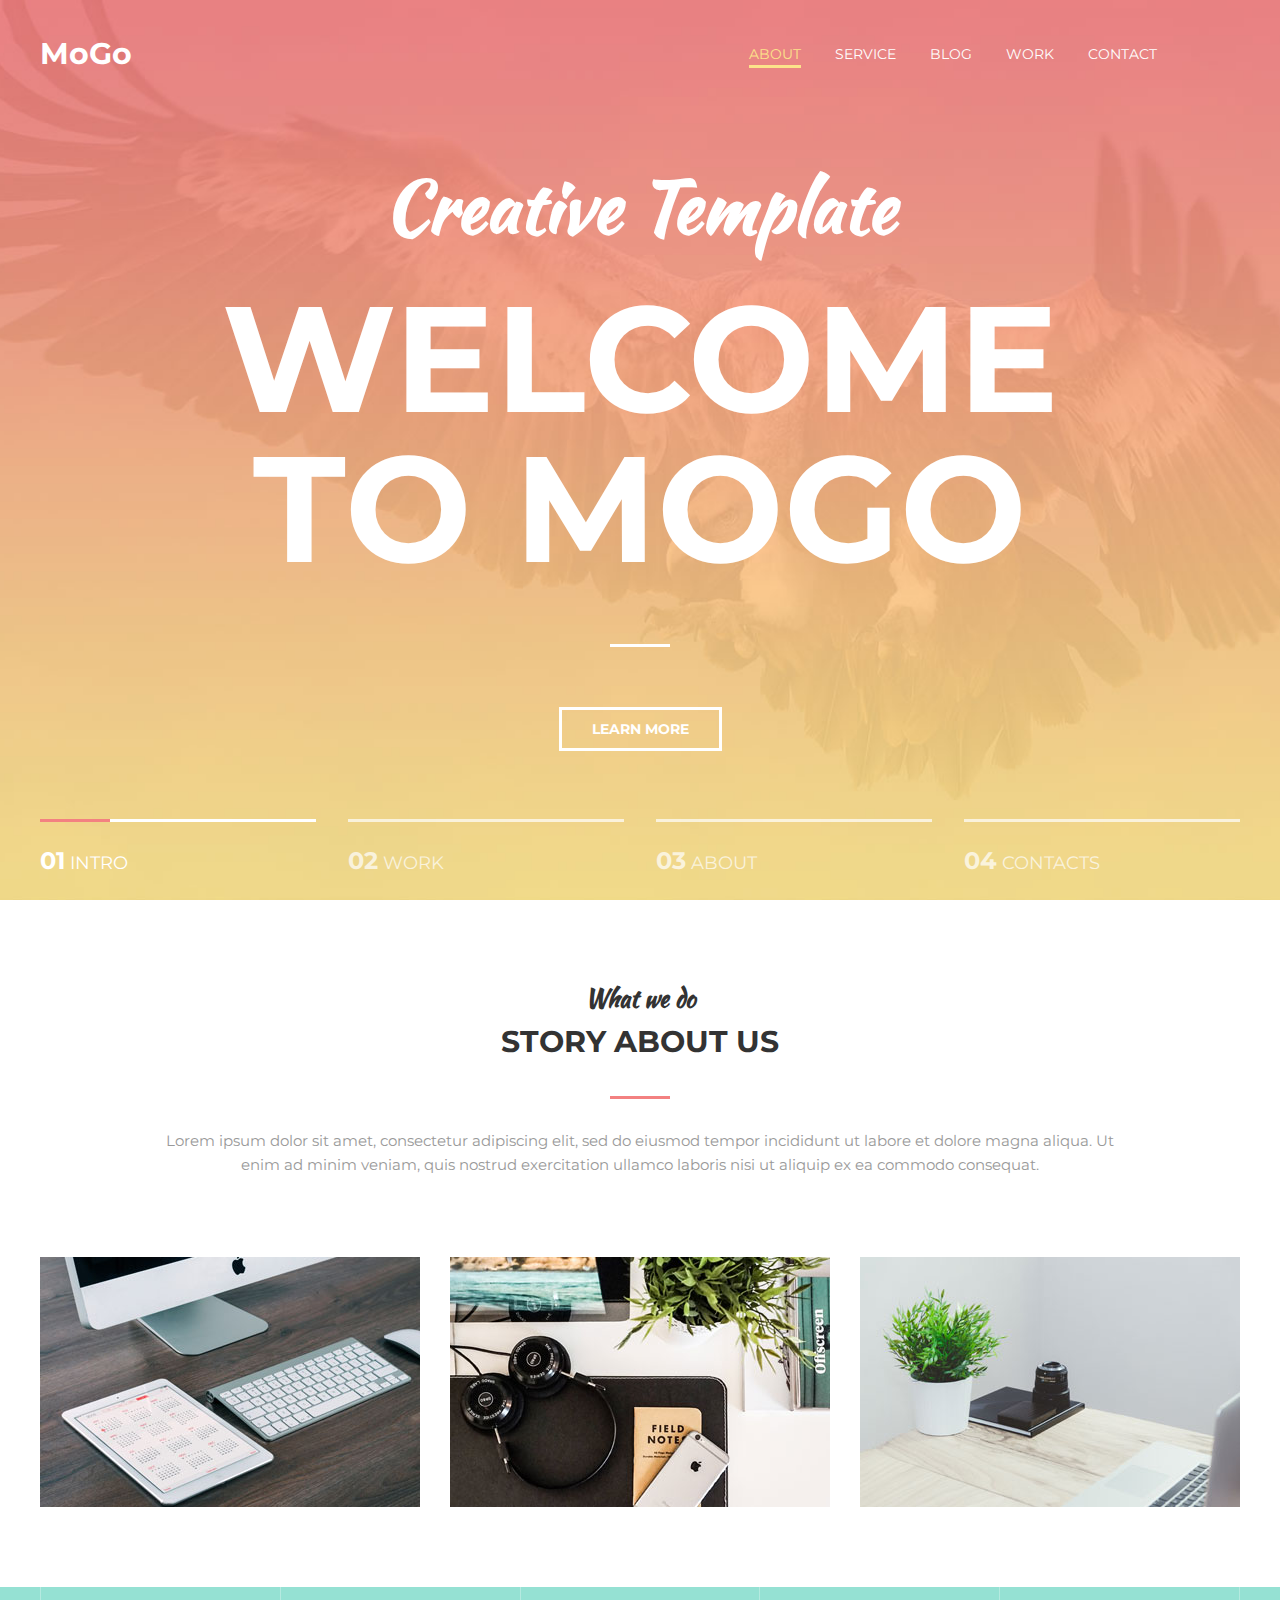
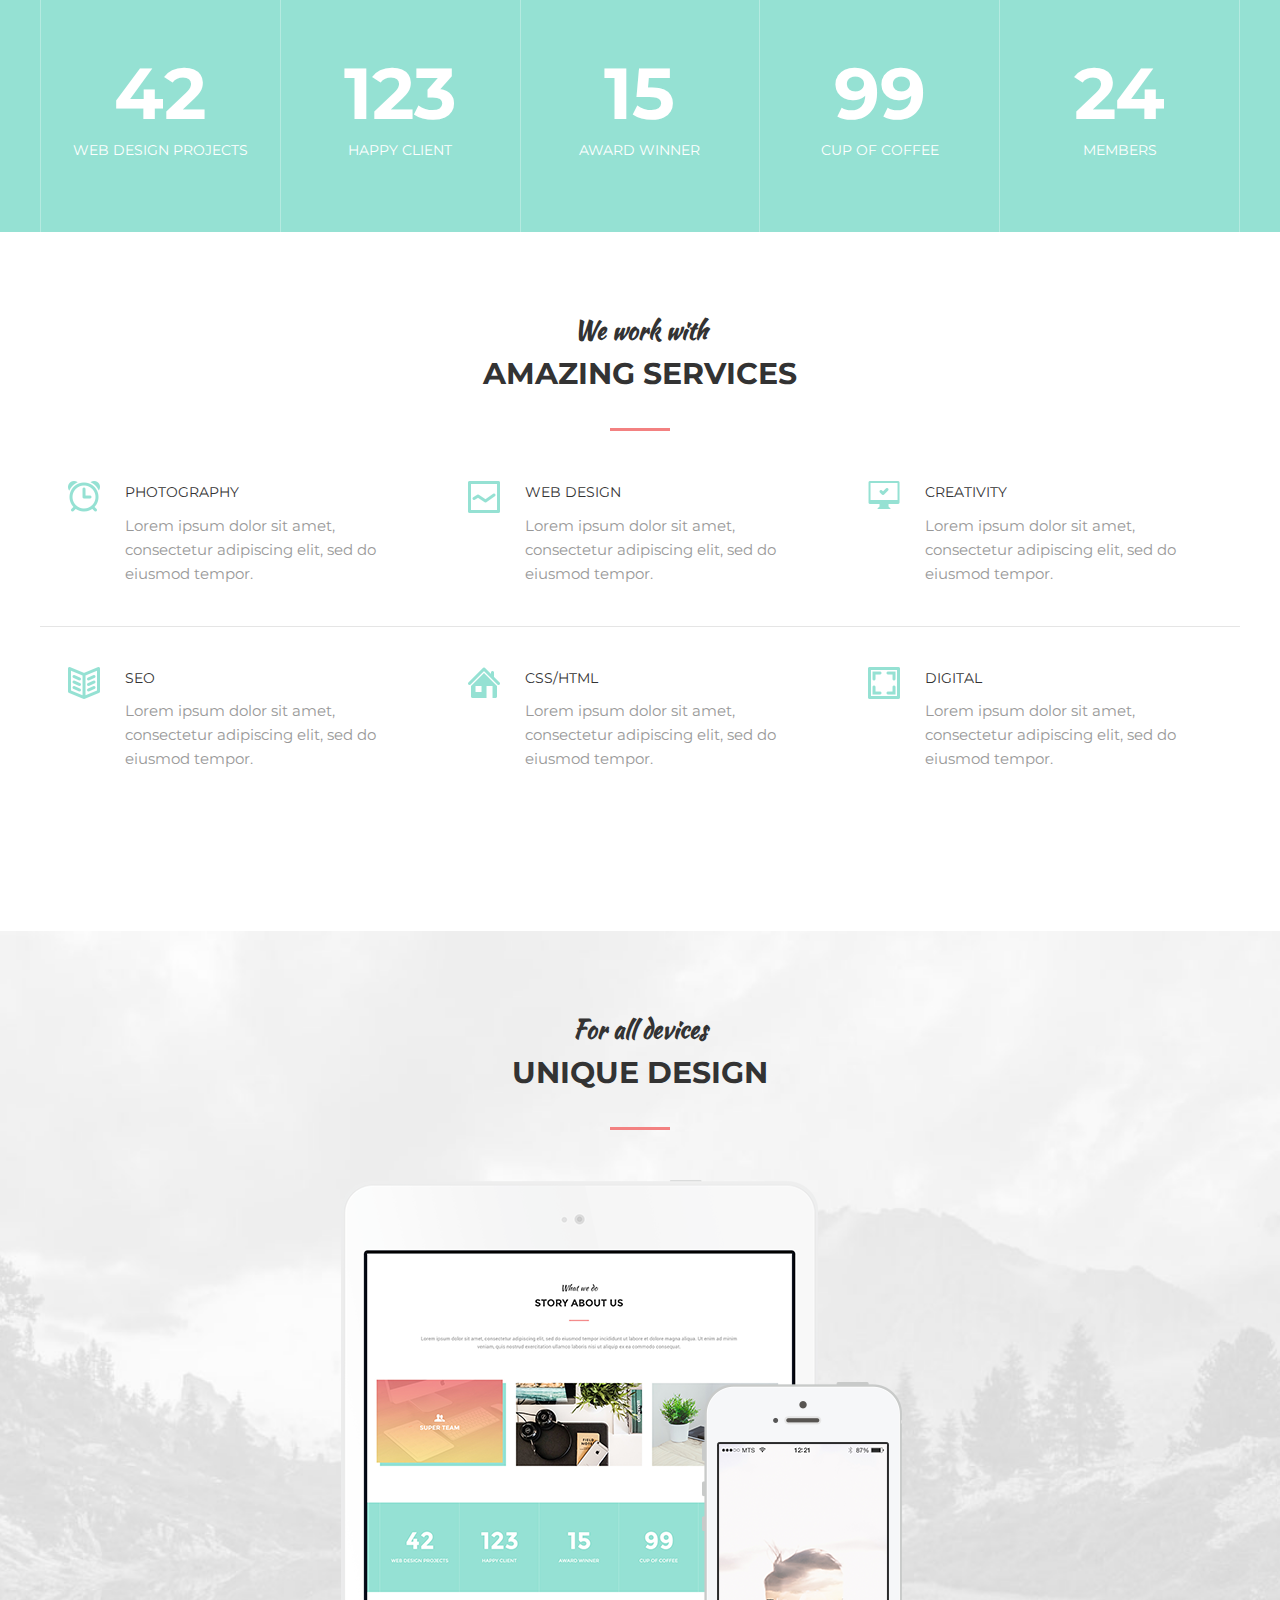
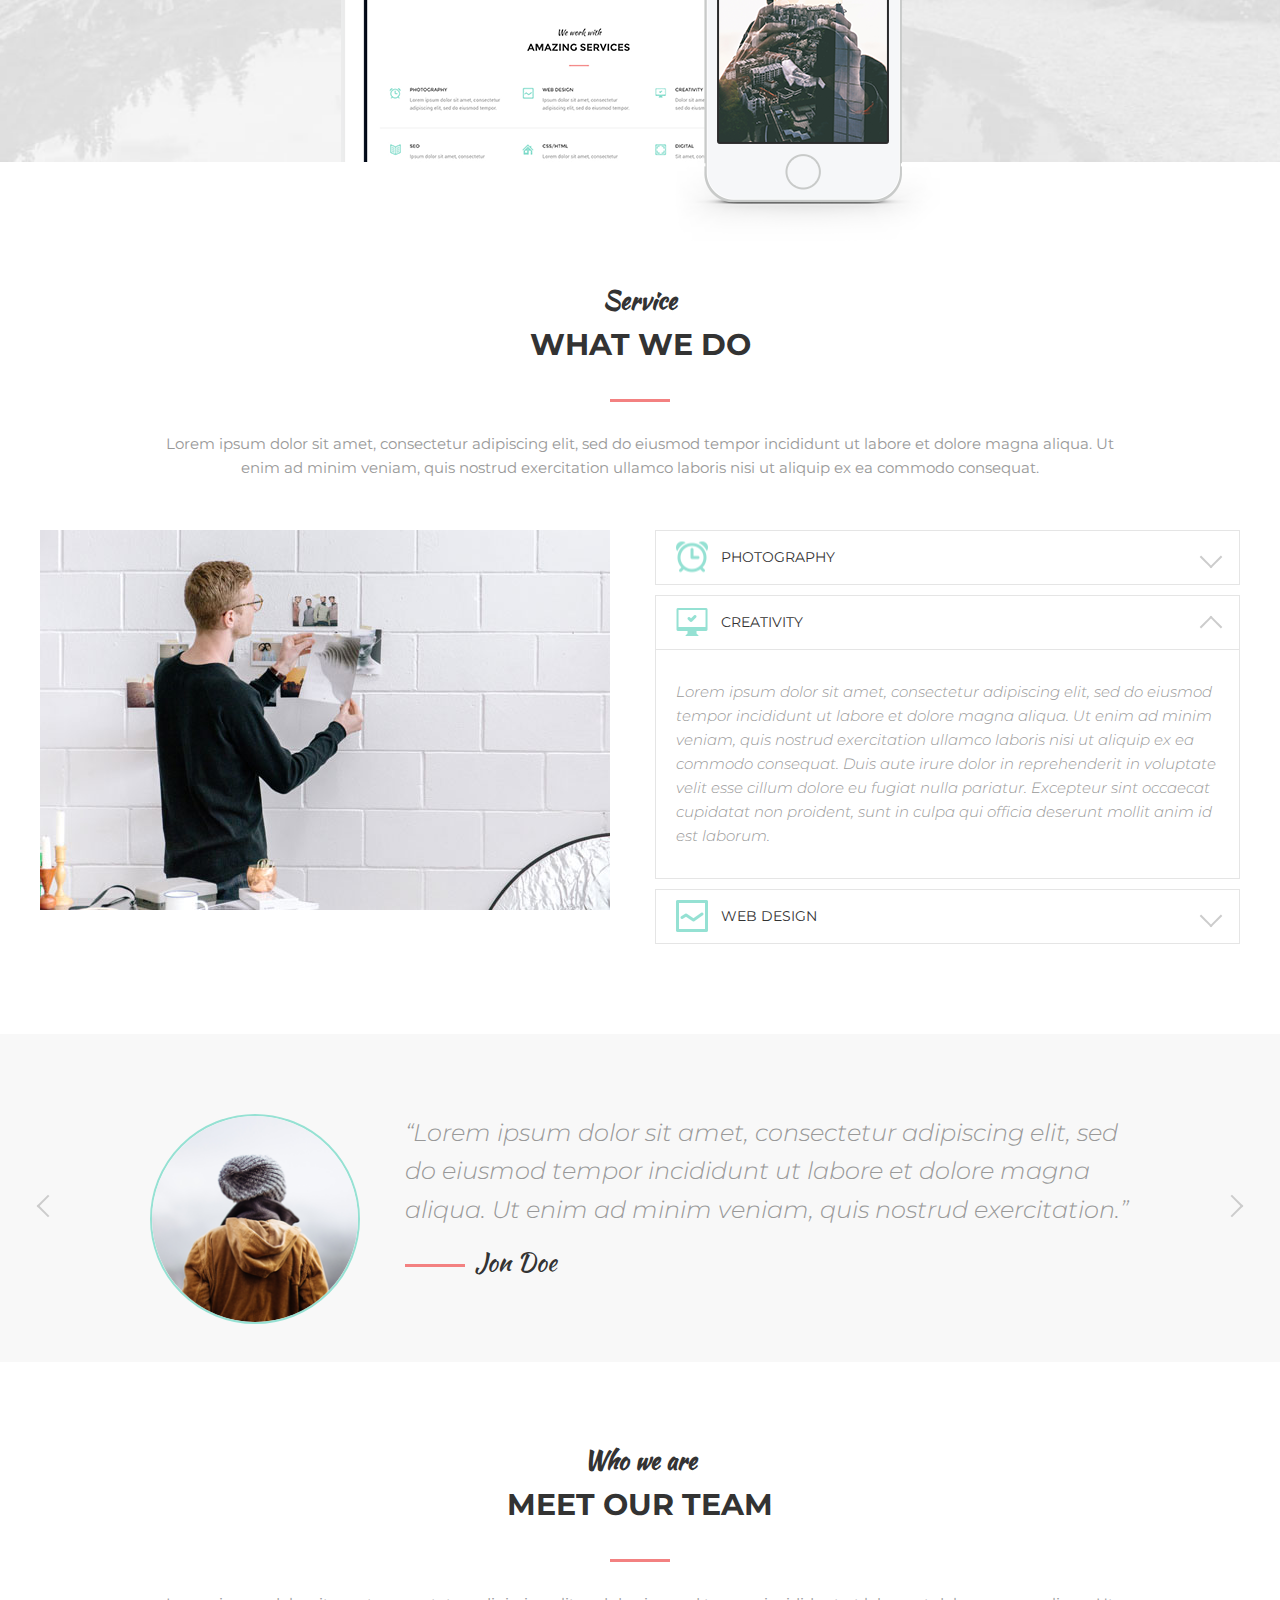
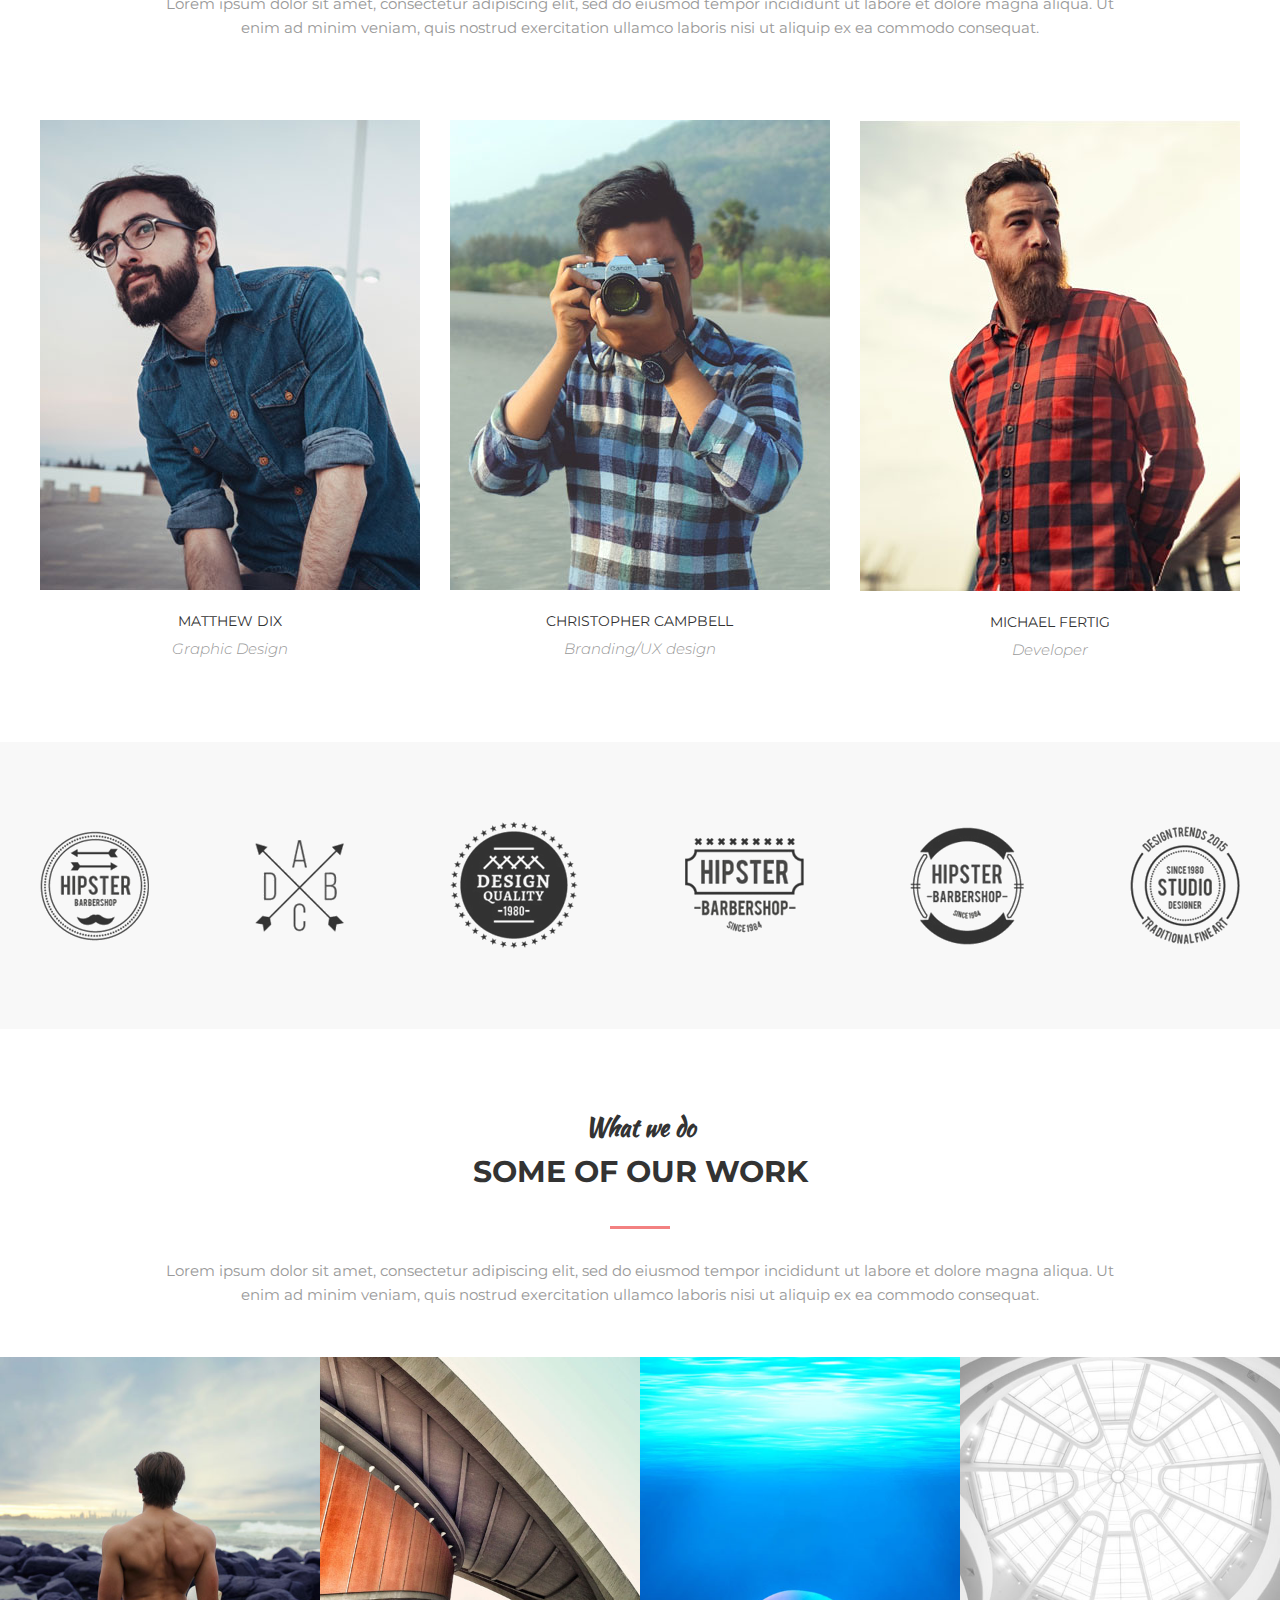
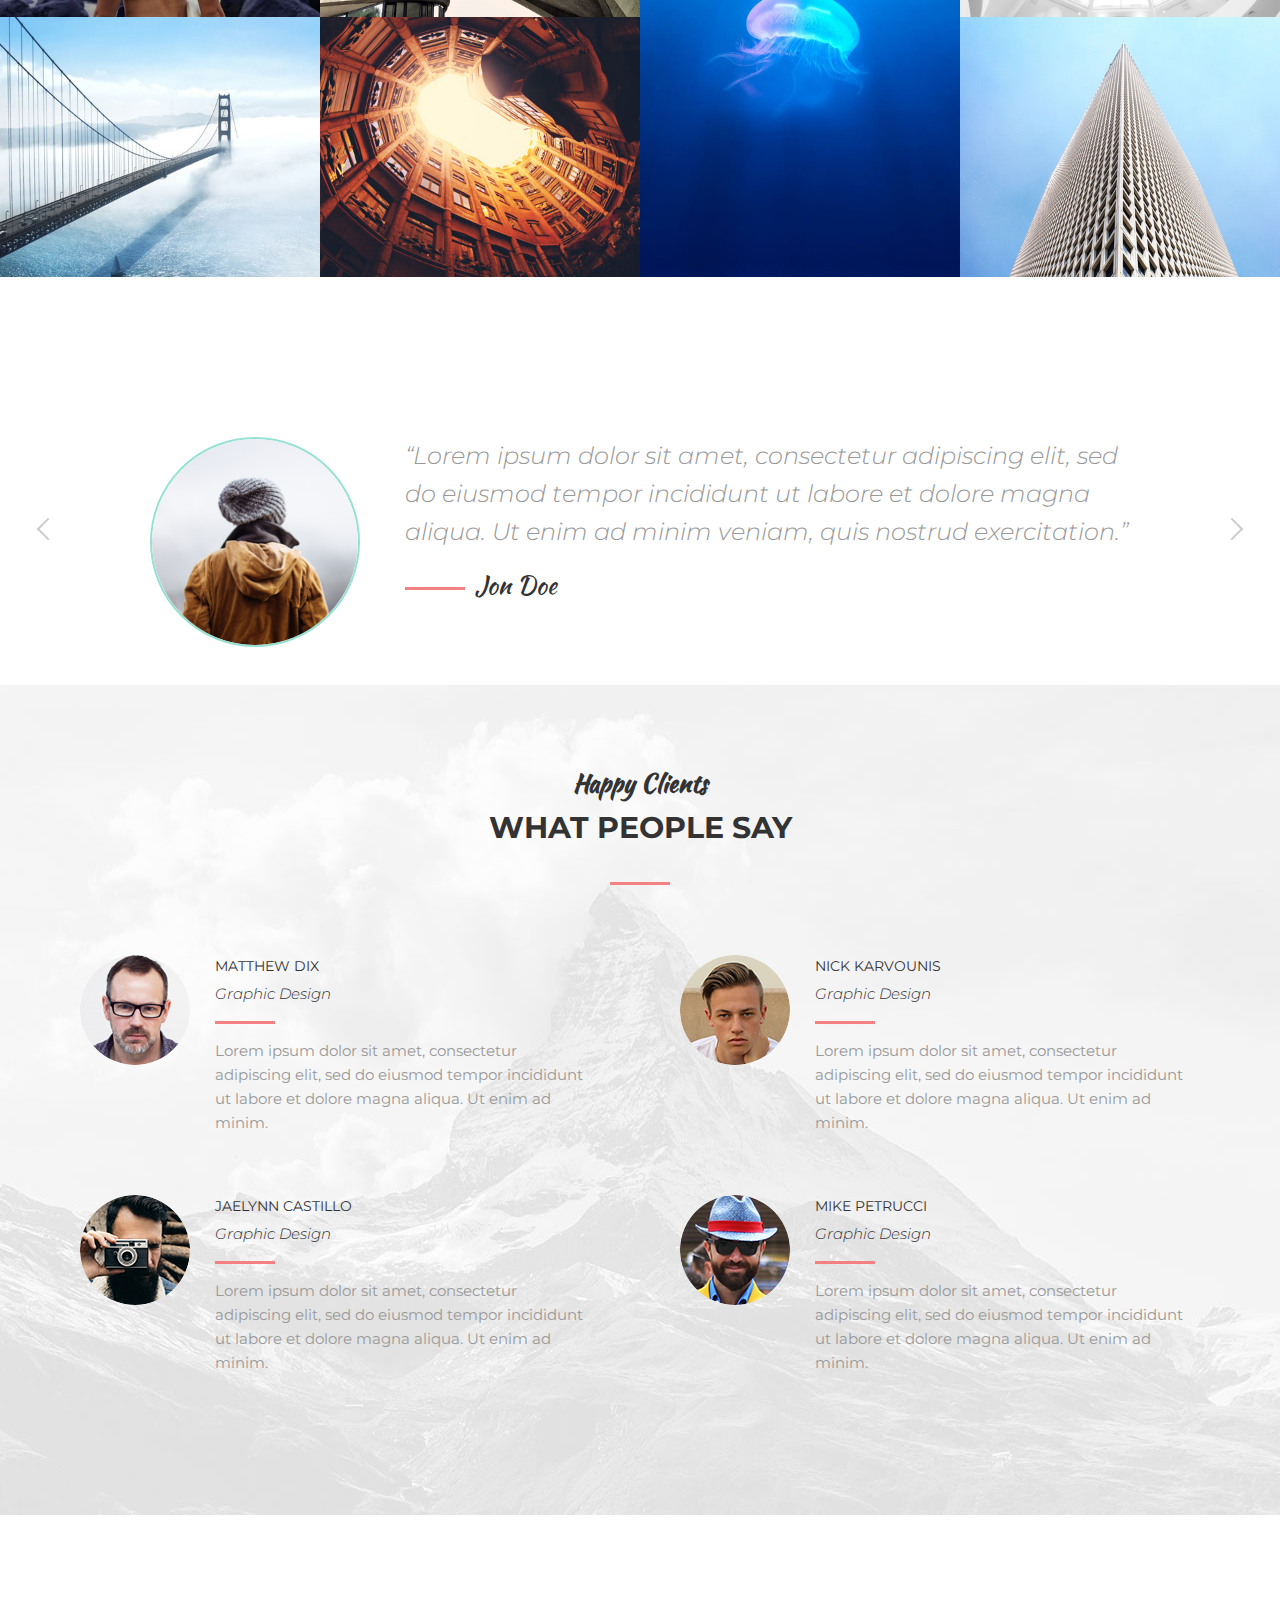
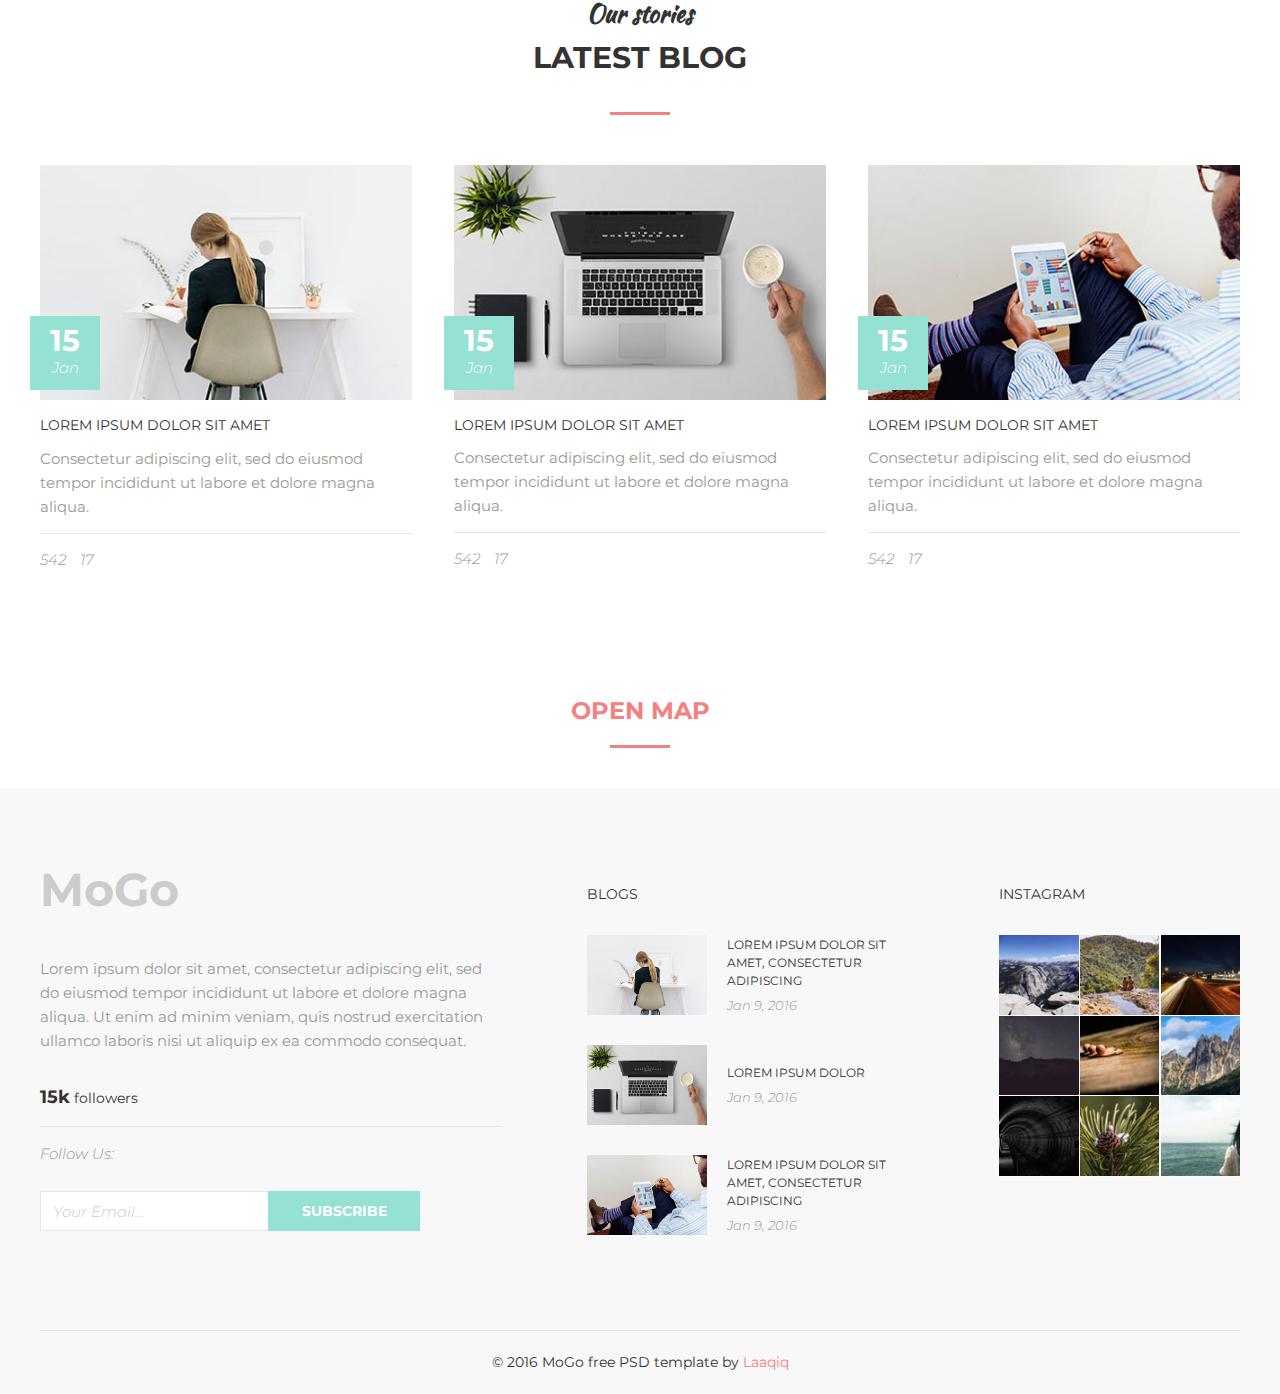
<file: Level_2/index.html>
<!DOCTYPE html>
<html lang="en">
<head>
    <meta charset="UTF-8">
    <meta name="viewport" content="width=device-width, initial-scale=1">
    <link rel="stylesheet" href="assets/css/style.css">
    <link href="https://fonts.googleapis.com/css?family=Kaushan+Script|Montserrat:300i,400,700&amp;subset=cyrillic-ext" rel="stylesheet">
    <link rel="stylesheet" href="https://use.fontawesome.com/releases/v5.7.2/css/all.css" integrity="sha384-fnmOCqbTlWIlj8LyTjo7mOUStjsKC4pOpQbqyi7RrhN7udi9RwhKkMHpvLbHG9Sr" crossorigin="anonymous">
    <title>Mogo</title>
</head>
<body>


<header class="header">
    <div class="container">
        <div class="header__inner">
            <div class="header__logo">MoGo</div>

            <nav class="nav">
                <a class="nav__link active" href="#">About</a>
                <a class="nav__link" href="#">Service</a>
                <a class="nav__link" href="#">Blog</a>
                <a class="nav__link" href="#">Work</a>
                <a class="nav__link" href="#">Contact</a>
                <a class="nav__link" href="#">
                    <i class="fas fa-shopping-cart"></i>
                </a>
                <a class="nav__link" href="#">
                    <i class="fas fa-search"></i>
                </a>
            </nav>

            <button class="nav-toggle" type="button">
                <span class="nav-toggle__item">Menu</span>
            </button>
        </div>
    </div>
</header>


<div class="page">

    <div class="intro">
        <div class="container">
            <div class="intro__inner">
                <h2 class="intro__suptitle">Creative Template</h2>
                <h1 class="intro__title">Welcome to MoGo</h1>

                <a class="btn" href="#">Learn More</a>
            </div>
        </div>

        <div class="slider">
            <div class="container">
                <div class="slider__inner">
                    <div class="slider__item active">
                        <span class="slider__num">01</span>
                        <span class="slider__text">Intro</span>
                    </div>
                    <div class="slider__item">
                        <span class="slider__num">02</span>
                        <span class="slider__text">Work</span>
                    </div>
                    <div class="slider__item">
                        <span class="slider__num">03</span>
                        <span class="slider__text">About</span>
                    </div>
                    <div class="slider__item">
                        <span class="slider__num">04</span>
                        <span class="slider__text">Contacts</span>
                    </div>
                </div>
            </div>
        </div>

    </div><!-- /.intro -->


    <section class="section">
        <div class="container">

            <div class="section__header">
                <h3 class="section__suptitle">What we do</h3>
                <h2 class="section__title">Story about us</h2>
                <div class="section__text">
                    <p>Lorem ipsum dolor sit amet, consectetur adipiscing elit, sed do eiusmod tempor incididunt ut labore et dolore magna aliqua. Ut enim ad minim veniam, quis nostrud exercitation ullamco laboris nisi ut aliquip ex ea commodo consequat.</p>
                </div>
            </div>

            <div class="card">
                <div class="card__item">
                    <div class="card__inner">
                        <div class="card__img">
                            <img src="assets/images/about/1.jpg" alt="">
                        </div>
                        <div class="card__text">super team</div>
                    </div>
                </div>

                <div class="card__item">
                    <div class="card__inner">
                        <div class="card__img">
                            <img src="assets/images/about/2.jpg" alt="">
                        </div>
                        <div class="card__text">super team</div>
                    </div>
                </div>

                <div class="card__item">
                    <div class="card__inner">
                        <div class="card__img">
                            <img src="assets/images/about/3.jpg" alt="">
                        </div>
                        <div class="card__text">super team</div>
                    </div>
                </div>
            </div>

        </div><!-- /.container -->
    </section>



    <div class="statistics">
        <div class="container">

            <div class="stat">
                <div class="stat__item">
                    <div class="stat__count">42</div>
                    <div class="stat__text">Web Design Projects</div>
                </div>
                <div class="stat__item">
                    <div class="stat__count">123</div>
                    <div class="stat__text">happy client</div>
                </div>
                <div class="stat__item">
                    <div class="stat__count">15</div>
                    <div class="stat__text">award winner</div>
                </div>
                <div class="stat__item">
                    <div class="stat__count">99</div>
                    <div class="stat__text">cup of coffee</div>
                </div>
                <div class="stat__item">
                    <div class="stat__count">24</div>
                    <div class="stat__text">members</div>
                </div>
            </div>

        </div>
    </div>



    <section class="section">
        <div class="container">

            <div class="section__header">
                <h3 class="section__suptitle">We work with</h3>
                <h2 class="section__title">Amazing Services</h2>
            </div>

            <div class="services">
                <div class="services__item  services__item--border">
                    <img class="services__icon" src="assets/images/services/photography.png" alt="">

                    <div class="services__title">Photography</div>
                    <div class="services__text">Lorem ipsum dolor sit amet, consectetur adipiscing elit, sed do eiusmod tempor.</div>
                </div>
                <div class="services__item  services__item--border">
                    <img class="services__icon" src="assets/images/services/webdesign.png" alt="">

                    <div class="services__title">Web Design</div>
                    <div class="services__text">Lorem ipsum dolor sit amet, consectetur adipiscing elit, sed do eiusmod tempor.</div>
                </div>
                <div class="services__item  services__item--border">
                    <img class="services__icon" src="assets/images/services/creativity.png" alt="">

                    <div class="services__title">Creativity</div>
                    <div class="services__text">Lorem ipsum dolor sit amet, consectetur adipiscing elit, sed do eiusmod tempor.</div>
                </div>
                <div class="services__item">
                    <img class="services__icon" src="assets/images/services/seo.png" alt="">

                    <div class="services__title">seo</div>
                    <div class="services__text">Lorem ipsum dolor sit amet, consectetur adipiscing elit, sed do eiusmod tempor.</div>
                </div>
                <div class="services__item">
                    <img class="services__icon" src="assets/images/services/css-html.png" alt="">

                    <div class="services__title">Css/Html</div>
                    <div class="services__text">Lorem ipsum dolor sit amet, consectetur adipiscing elit, sed do eiusmod tempor.</div>
                </div>
                <div class="services__item">
                    <img class="services__icon" src="assets/images/services/digital.png" alt="">

                    <div class="services__title">digital</div>
                    <div class="services__text">Lorem ipsum dolor sit amet, consectetur adipiscing elit, sed do eiusmod tempor.</div>
                </div>
            </div>

        </div><!-- /.container -->
    </section>



    <section class="section  section--devices">
        <div class="container">

            <div class="section__header">
                <h3 class="section__suptitle">For all devices</h3>
                <h2 class="section__title">Unique design</h2>
            </div>

            <div class="devices">
                <img class="devices__item" src="assets/images/ipad.png" alt="">
                <img class="devices__item  devices__item--iphone" src="assets/images/iphone.png" alt="">
            </div>

        </div>
    </section>



    <section class="section">
        <div class="container">

            <div class="section__header">
                <h3 class="section__suptitle">Service</h3>
                <h2 class="section__title">what we do</h2>
                <div class="section__text">
                    <p>Lorem ipsum dolor sit amet, consectetur adipiscing elit, sed do eiusmod tempor incididunt ut labore et dolore magna aliqua. Ut enim ad minim veniam, quis nostrud exercitation ullamco laboris nisi ut aliquip ex ea commodo consequat.</p>
                </div>
            </div>

            <div class="wedo">
                <div class="wedo__item">
                    <img class="wedo__img" src="assets/images/wedo.jpg" alt="">
                </div>

                <div class="wedo__item">

                    <div class="accordion">
                        <div class="accordion__item">
                            <div class="accordion__header">
                                <img class="accordion__icon" src="assets/images/services/photography.png" alt="">
                                <div class="accordion__title">Photography</div>
                            </div>
                            <div class="accordion__content">
                                <p>Lorem ipsum dolor sit amet, consectetur adipiscing elit, sed do eiusmod tempor incididunt ut labore et dolore magna aliqua. Ut enim ad minim veniam, quis nostrud exercitation ullamco laboris nisi ut aliquip ex ea commodo consequat. Duis aute irure dolor in reprehenderit in voluptate velit esse cillum dolore eu fugiat nulla pariatur. Excepteur sint occaecat cupidatat non proident, sunt in culpa qui officia deserunt mollit anim id est laborum.</p>
                            </div>
                        </div>

                        <div class="accordion__item active">
                            <div class="accordion__header">
                                <img class="accordion__icon" src="assets/images/services/creativity.png" alt="">
                                <div class="accordion__title">Creativity</div>
                            </div>
                            <div class="accordion__content">
                                <p>Lorem ipsum dolor sit amet, consectetur adipiscing elit, sed do eiusmod tempor incididunt ut labore et dolore magna aliqua. Ut enim ad minim veniam, quis nostrud exercitation ullamco laboris nisi ut aliquip ex ea commodo consequat. Duis aute irure dolor in reprehenderit in voluptate velit esse cillum dolore eu fugiat nulla pariatur. Excepteur sint occaecat cupidatat non proident, sunt in culpa qui officia deserunt mollit anim id est laborum.</p>
                            </div>
                        </div>

                        <div class="accordion__item">
                            <div class="accordion__header">
                                <img class="accordion__icon" src="assets/images/services/webdesign.png" alt="">
                                <div class="accordion__title">web design</div>
                            </div>
                            <div class="accordion__content">
                                <p>Lorem ipsum dolor sit amet, consectetur adipiscing elit, sed do eiusmod tempor incididunt ut labore et dolore magna aliqua. Ut enim ad minim veniam, quis nostrud exercitation ullamco laboris nisi ut aliquip ex ea commodo consequat. Duis aute irure dolor in reprehenderit in voluptate velit esse cillum dolore eu fugiat nulla pariatur. Excepteur sint occaecat cupidatat non proident, sunt in culpa qui officia deserunt mollit anim id est laborum.</p>
                            </div>
                        </div>
                    </div><!-- /.accordion -->

                </div><!-- /.wedo__item -->
            </div><!-- /.wedo -->

        </div>
    </section>



    <div class="section  section--gray">
        <div class="container">

            <div class="reviews">
                <a class="reviews__btn  reviews__btn--prev" href="#">Prev</a>
                <a class="reviews__btn  reviews__btn--next" href="#">Next</a>

                <div class="reviews__item">
                    <img class="reviews__photo" src="assets/images/avatar.png" alt="">
                    <div class="reviews__text">“Lorem ipsum dolor sit amet, consectetur adipiscing elit, sed do eiusmod tempor incididunt ut labore et dolore magna aliqua. Ut enim ad minim veniam, quis nostrud exercitation.”</div>
                    <div class="reviews__author">Jon Doe</div>
                </div>
            </div>

        </div>
    </div>



    <section class="section">
        <div class="container">

            <div class="section__header">
                <h3 class="section__suptitle">Who we are</h3>
                <h2 class="section__title">Meet our team</h2>
                <div class="section__text">
                    <p>Lorem ipsum dolor sit amet, consectetur adipiscing elit, sed do eiusmod tempor incididunt ut labore et dolore magna aliqua. Ut enim ad minim veniam, quis nostrud exercitation ullamco laboris nisi ut aliquip ex ea commodo consequat.</p>
                </div>
            </div>

            <div class="card">
                <div class="card__item">
                    <div class="card__inner">
                        <div class="card__img">
                            <img src="assets/images/team/1.jpg" alt="">
                        </div>
                        <div class="card__text">
                            <div class="social">
                                <a class="social__item" href="#" target="_blank">
                                    <i class="fab fa-facebook-f"></i>
                                </a>
                                <a class="social__item" href="#" target="_blank">
                                    <i class="fab fa-twitter"></i>
                                </a>
                                <a class="social__item" href="#" target="_blank">
                                    <i class="fab fa-pinterest-p"></i>
                                </a>
                                <a class="social__item" href="#" target="_blank">
                                    <i class="fab fa-instagram"></i>
                                </a>
                            </div>
                        </div>
                    </div>
                    <div class="card__info">
                        <div class="card__name">Matthew Dix</div>
                        <div class="card__prof">Graphic Design</div>
                    </div>
                </div><!-- /.card__item -->

                <div class="card__item">
                    <div class="card__inner">
                        <div class="card__img">
                            <img src="assets/images/team/2.jpg" alt="">
                        </div>
                        <div class="card__text">
                            <div class="social">
                                <a class="social__item" href="#" target="_blank">
                                    <i class="fab fa-facebook-f"></i>
                                </a>
                                <a class="social__item" href="#" target="_blank">
                                    <i class="fab fa-twitter"></i>
                                </a>
                                <a class="social__item" href="#" target="_blank">
                                    <i class="fab fa-pinterest-p"></i>
                                </a>
                                <a class="social__item" href="#" target="_blank">
                                    <i class="fab fa-instagram"></i>
                                </a>
                            </div>
                        </div>
                    </div>
                    <div class="card__info">
                        <div class="card__name">Christopher Campbell</div>
                        <div class="card__prof">Branding/UX design</div>
                    </div>
                </div><!-- /.card__item -->

                <div class="card__item">
                    <div class="card__inner">
                        <div class="card__img">
                            <img src="assets/images/team/3.jpg" alt="">
                        </div>
                        <div class="card__text">
                            <div class="social">
                                <a class="social__item" href="#" target="_blank">
                                    <i class="fab fa-facebook-f"></i>
                                </a>
                                <a class="social__item" href="#" target="_blank">
                                    <i class="fab fa-twitter"></i>
                                </a>
                                <a class="social__item" href="#" target="_blank">
                                    <i class="fab fa-pinterest-p"></i>
                                </a>
                                <a class="social__item" href="#" target="_blank">
                                    <i class="fab fa-instagram"></i>
                                </a>
                            </div>
                        </div>
                    </div>
                    <div class="card__info">
                        <div class="card__name">Michael Fertig </div>
                        <div class="card__prof">Developer</div>
                    </div>
                </div><!-- /.card__item -->

            </div><!-- /.card -->

        </div><!-- /.container -->
    </section>



    <div class="section  section--gray">
        <div class="container">

            <div class="logos">
                <div class="logos__item">
                    <img class="logos__img" src="assets/images/logos/1.png" alt="">
                </div>
                <div class="logos__item">
                    <img class="logos__img" src="assets/images/logos/2.png" alt="">
                </div>
                <div class="logos__item">
                    <img class="logos__img" src="assets/images/logos/3.png" alt="">
                </div>
                <div class="logos__item">
                    <img class="logos__img" src="assets/images/logos/4.png" alt="">
                </div>
                <div class="logos__item">
                    <img class="logos__img" src="assets/images/logos/5.png" alt="">
                </div>
                <div class="logos__item">
                    <img class="logos__img" src="assets/images/logos/6.png" alt="">
                </div>
            </div>

        </div>
    </div>



    <section class="section">
        <div class="container">
            <div class="section__header">
                <h3 class="section__suptitle">What we do</h3>
                <h2 class="section__title">some of our work</h2>
                <div class="section__text">
                    <p>Lorem ipsum dolor sit amet, consectetur adipiscing elit, sed do eiusmod tempor incididunt ut labore et dolore magna aliqua. Ut enim ad minim veniam, quis nostrud exercitation ullamco laboris nisi ut aliquip ex ea commodo consequat.</p>
                </div>
            </div>
        </div>

        <div class="works">
            <div class="works__col">
                <div class="works__item">
                    <img class="works__image" src="assets/images/works/1.jpg" alt="">
                    <div class="works__info">
                        <div class="works__title">creatively designed</div>
                        <div class="works__text">Lorem ipsum dolor sit</div>
                    </div>
                </div>
                <div class="works__item">
                    <img class="works__image" src="assets/images/works/2.jpg" alt="">
                    <div class="works__info">
                        <div class="works__title">creatively designed</div>
                        <div class="works__text">Lorem ipsum dolor sit</div>
                    </div>
                </div>
            </div>

            <div class="works__col">
                <div class="works__item">
                    <img class="works__image" src="assets/images/works/3.jpg" alt="">
                    <div class="works__info">
                        <div class="works__title">creatively designed</div>
                        <div class="works__text">Lorem ipsum dolor sit</div>
                    </div>
                </div>
                <div class="works__item">
                    <img class="works__image" src="assets/images/works/4.jpg" alt="">
                    <div class="works__info">
                        <div class="works__title">creatively designed</div>
                        <div class="works__text">Lorem ipsum dolor sit</div>
                    </div>
                </div>
            </div>

            <div class="works__col">
                <div class="works__item">
                    <img class="works__image" src="assets/images/works/5.jpg" alt="">
                    <div class="works__info">
                        <div class="works__title">creatively designed</div>
                        <div class="works__text">Lorem ipsum dolor sit</div>
                    </div>
                </div>
            </div>

            <div class="works__col">
                <div class="works__item">
                    <img class="works__image" src="assets/images/works/6.jpg" alt="">
                    <div class="works__info">
                        <div class="works__title">creatively designed</div>
                        <div class="works__text">Lorem ipsum dolor sit</div>
                    </div>
                </div>
                <div class="works__item">
                    <img class="works__image" src="assets/images/works/7.jpg" alt="">
                    <div class="works__info">
                        <div class="works__title">creatively designed</div>
                        <div class="works__text">Lorem ipsum dolor sit</div>
                    </div>
                </div>
            </div>
        </div><!-- /.works -->
    </section>



    <div class="section">
        <div class="container">

            <div class="reviews">
                <a class="reviews__btn  reviews__btn--prev" href="#">Prev</a>
                <a class="reviews__btn  reviews__btn--next" href="#">Next</a>

                <div class="reviews__item">
                    <img class="reviews__photo" src="assets/images/avatar.png" alt="">
                    <div class="reviews__text">“Lorem ipsum dolor sit amet, consectetur adipiscing elit, sed do eiusmod tempor incididunt ut labore et dolore magna aliqua. Ut enim ad minim veniam, quis nostrud exercitation.”</div>
                    <div class="reviews__author">Jon Doe</div>
                </div>
            </div>

        </div>
    </div>



    <section class="section  section--clients">
        <div class="container">

            <div class="section__header">
                <h3 class="section__suptitle">Happy Clients</h3>
                <h2 class="section__title">What people say</h2>
            </div>

            <div class="clients">
                <div class="clients__item">
                    <img class="clients__photo" src="assets/images/clients/1.png" alt="">
                    <div class="clients__content">
                        <div class="clients__name">Matthew Dix</div>
                        <div class="clients__prof">Graphic Design</div>
                        <div class="clients__text">Lorem ipsum dolor sit amet, consectetur adipiscing elit, sed do eiusmod tempor incididunt ut labore et dolore magna aliqua. Ut enim ad minim.</div>
                    </div>
                </div>

                <div class="clients__item">
                    <img class="clients__photo" src="assets/images/clients/2.png" alt="">
                    <div class="clients__content">
                        <div class="clients__name">Nick Karvounis</div>
                        <div class="clients__prof">Graphic Design</div>
                        <div class="clients__text">Lorem ipsum dolor sit amet, consectetur adipiscing elit, sed do eiusmod tempor incididunt ut labore et dolore magna aliqua. Ut enim ad minim.</div>
                    </div>
                </div>

                <div class="clients__item">
                    <img class="clients__photo" src="assets/images/clients/3.png" alt="">
                    <div class="clients__content">
                        <div class="clients__name">Jaelynn Castillo </div>
                        <div class="clients__prof">Graphic Design</div>
                        <div class="clients__text">Lorem ipsum dolor sit amet, consectetur adipiscing elit, sed do eiusmod tempor incididunt ut labore et dolore magna aliqua. Ut enim ad minim.</div>
                    </div>
                </div>

                <div class="clients__item">
                    <img class="clients__photo" src="assets/images/clients/4.png" alt="">
                    <div class="clients__content">
                        <div class="clients__name">Mike Petrucci</div>
                        <div class="clients__prof">Graphic Design</div>
                        <div class="clients__text">Lorem ipsum dolor sit amet, consectetur adipiscing elit, sed do eiusmod tempor incididunt ut labore et dolore magna aliqua. Ut enim ad minim.</div>
                    </div>
                </div>
            </div><!-- /.clients -->

        </div><!-- /.container -->
    </section>



    <section class="section">
        <div class="container">

            <div class="section__header">
                <h3 class="section__suptitle">Our stories</h3>
                <h2 class="section__title">Latest blog</h2>
            </div>

            <div class="blog">
                <div class="blog__item">
                    <div class="blog__header">
                        <a href="#">
                            <img class="blog__photo" src="assets/images/blog/1.jpg" alt="">
                        </a>
                        <div class="blog__date">
                            <div class="blog__date-day">15</div>
                            Jan
                        </div>
                    </div>
                    <div class="blog__content">
                        <div class="blog__title">
                            <a href="#">Lorem ipsum dolor sit amet</a>
                        </div>
                        <div class="blog__text">Consectetur adipiscing elit, sed do eiusmod tempor incididunt ut labore et dolore magna aliqua.</div>
                    </div>
                    <div class="blog__footer">
                        <div class="blog-stat">
                            <span class="blog-stat__item">
                                <i class="far fa-eye"></i> 542
                            </span>
                            <span class="blog-stat__item">
                                <i class="far fa-comment-dots"></i> 17
                            </span>
                        </div>
                    </div>
                </div>

                <div class="blog__item">
                    <div class="blog__header">
                        <a href="#">
                            <img class="blog__photo" src="assets/images/blog/2.jpg" alt="">
                        </a>
                        <div class="blog__date">
                            <div class="blog__date-day">15</div>
                            Jan
                        </div>
                    </div>
                    <div class="blog__content">
                        <div class="blog__title">
                            <a href="#">Lorem ipsum dolor sit amet</a>
                        </div>
                        <div class="blog__text">Consectetur adipiscing elit, sed do eiusmod tempor incididunt ut labore et dolore magna aliqua.</div>
                    </div>
                    <div class="blog__footer">
                        <div class="blog-stat">
                            <span class="blog-stat__item">
                                <i class="far fa-eye"></i> 542
                            </span>
                            <span class="blog-stat__item">
                                <i class="far fa-comment-dots"></i> 17
                            </span>
                        </div>
                    </div>
                </div>

                <div class="blog__item">
                    <div class="blog__header">
                        <a href="#">
                            <img class="blog__photo" src="assets/images/blog/3.jpg" alt="">
                        </a>
                        <div class="blog__date">
                            <div class="blog__date-day">15</div>
                            Jan
                        </div>
                    </div>
                    <div class="blog__content">
                        <div class="blog__title">
                            <a href="#">Lorem ipsum dolor sit amet</a>
                        </div>
                        <div class="blog__text">Consectetur adipiscing elit, sed do eiusmod tempor incididunt ut labore et dolore magna aliqua.</div>
                    </div>
                    <div class="blog__footer">
                        <div class="blog-stat">
                            <span class="blog-stat__item">
                                <i class="far fa-eye"></i> 542
                            </span>
                            <span class="blog-stat__item">
                                <i class="far fa-comment-dots"></i> 17
                            </span>
                        </div>
                    </div>
                </div>
            </div><!-- /.blog -->

        </div><!-- /.container -->
    </section>



    <section class="section  section--map">
        <div class="container">
            <div class="map">
                <h2 class="map__title">
                    <div><i class="fas fa-map-marker-alt"></i></div>
                    <a href="https://goo.gl/maps/F8YpeCGqwrG2" target="_blank">Open Map</a>
                </h2>
            </div>
        </div>
    </section>




    <footer class="footer">
        <div class="container">

            <div class="footer__inner">
                <div class="footer__col  footer__col--first">
                    <div class="footer__logo">MoGo</div>
                    <div class="footer__text">Lorem ipsum dolor sit amet, consectetur adipiscing elit, sed do eiusmod tempor incididunt ut labore et dolore magna aliqua. Ut enim ad minim veniam, quis nostrud exercitation ullamco laboris nisi ut aliquip ex ea commodo consequat.</div>

                    <div class="footer__social">
                        <div class="footer__social-header">
                            <b>15k</b> followers
                        </div>
                        <div class="footer__social-content">
                            Follow Us:
                            <a href="#" target="_blank">
                                <i class="fab fa-facebook"></i>
                            </a>
                            <a href="#" target="_blank">
                                <i class="fab fa-twitter"></i>
                            </a>
                            <a href="#" target="_blank">
                                <i class="fab fa-instagram"></i>
                            </a>
                        </div>
                    </div>

                    <form class="subscribe" action="/" method="post">
                        <input class="subscribe__input" type="email" name="name" placeholder="Your Email...">
                        <button class="subscribe__btn" type="submit">Subscribe</button>
                    </form>
                </div><!-- /.footer__col -->

                <div class="footer__col  footer__col--second">
                    <div class="footer__title">Blogs</div>

                    <div class="blogs">
                        <div class="blogs__item">
                            <img class="blogs__img" src="assets/images/blog/1.jpg" alt="">
                            <div class="blogs__content">
                                <a class="blogs__title" href="#">Lorem ipsum dolor sit amet, consectetur adipiscing</a>
                                <div class="blogs__date">Jan 9, 2016</div>
                            </div>
                        </div>

                        <div class="blogs__item">
                            <img class="blogs__img" src="assets/images/blog/2.jpg" alt="">
                            <div class="blogs__content">
                                <a class="blogs__title" href="#">Lorem ipsum dolor</a>
                                <div class="blogs__date">Jan 9, 2016</div>
                            </div>
                        </div>

                        <div class="blogs__item">
                            <img class="blogs__img" src="assets/images/blog/3.jpg" alt="">
                            <div class="blogs__content">
                                <a class="blogs__title" href="#">Lorem ipsum dolor sit amet, consectetur adipiscing</a>
                                <div class="blogs__date">Jan 9, 2016</div>
                            </div>
                        </div>
                    </div><!-- /.blogs -->
                </div>

                <div class="footer__col  footer__col--third">
                    <div class="footer__title">Instagram</div>

                    <div class="instagram">
                        <a class="instagram__item" href="#" target="_blank">
                            <img src="assets/images/instagram/1.jpg" alt="">
                        </a>
                        <a class="instagram__item" href="#" target="_blank">
                            <img src="assets/images/instagram/2.jpg" alt="">
                        </a>
                        <a class="instagram__item" href="#" target="_blank">
                            <img src="assets/images/instagram/3.jpg" alt="">
                        </a>
                        <a class="instagram__item" href="#" target="_blank">
                            <img src="assets/images/instagram/4.jpg" alt="">
                        </a>
                        <a class="instagram__item" href="#" target="_blank">
                            <img src="assets/images/instagram/5.jpg" alt="">
                        </a>
                        <a class="instagram__item" href="#" target="_blank">
                            <img src="assets/images/instagram/6.jpg" alt="">
                        </a>
                        <a class="instagram__item" href="#" target="_blank">
                            <img src="assets/images/instagram/7.jpg" alt="">
                        </a>
                        <a class="instagram__item" href="#" target="_blank">
                            <img src="assets/images/instagram/8.jpg" alt="">
                        </a>
                        <a class="instagram__item" href="#" target="_blank">
                            <img src="assets/images/instagram/9.jpg" alt="">
                        </a>
                    </div>
                </div>

            </div><!-- /.footer__inner -->

            <div class="copyright">
                © 2016 MoGo free PSD template by <span>Laaqiq</span>
            </div>

        </div><!-- /.container -->
    </footer>

</div><!-- /.page -->


</body>
</html>
</file>
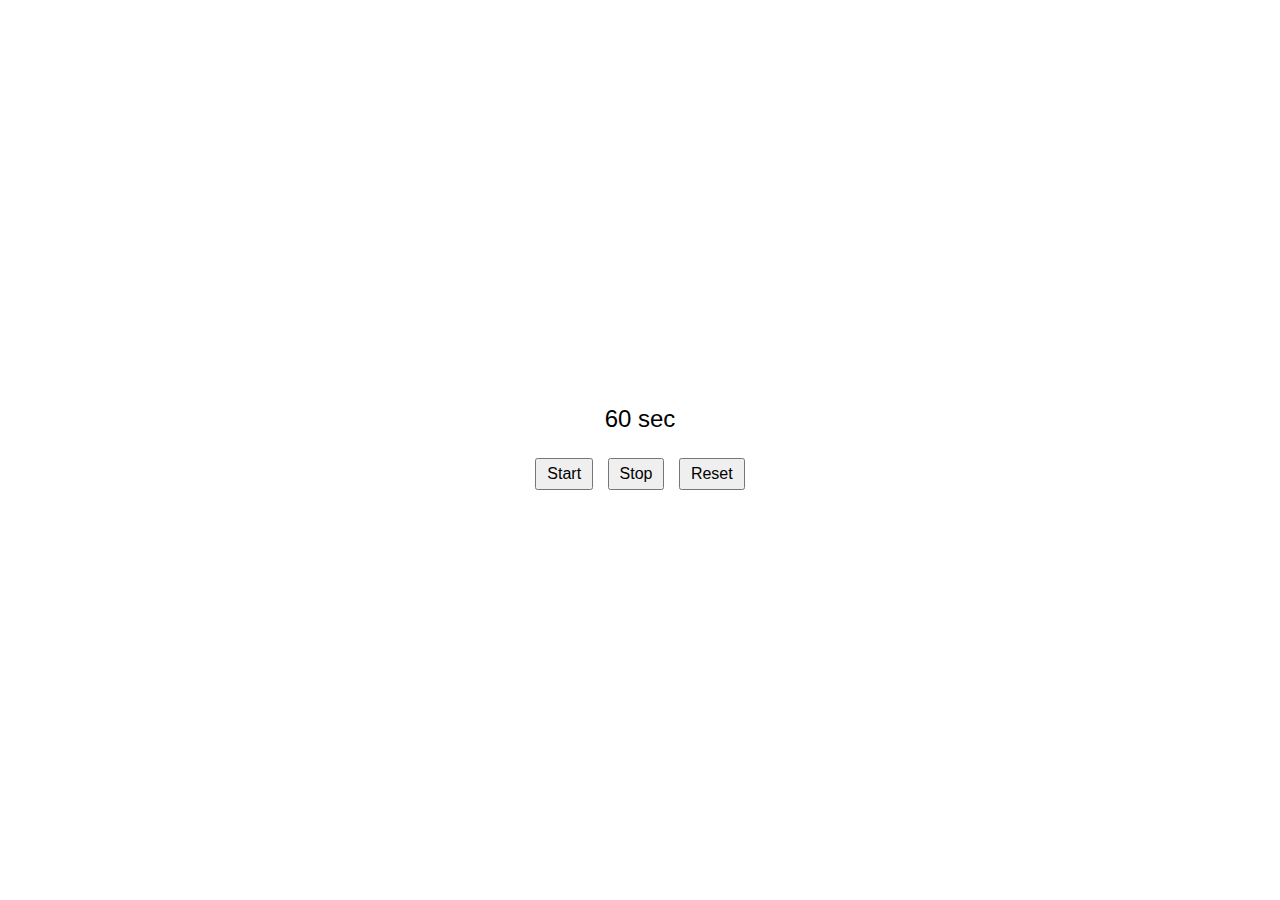
<file: timer/index.html>
<!DOCTYPE html>
<html lang="en">
<head>
    <meta charset="UTF-8">
    <meta name="viewport" content="width=device-width, initial-scale=1.0">
    <link rel="stylesheet" href="css/style.css">
    <title>Timer</title>
</head>
<body>
    <div class="container">
        <div id="timer">0 sec</div>
        <button id="startButton">Start</button>
        <button id="stopButton">Stop</button>
        <button id="resetButton">Reset</button>
      </div>
    <script src="js/script.js"></script>
</body>
</html>
</file>
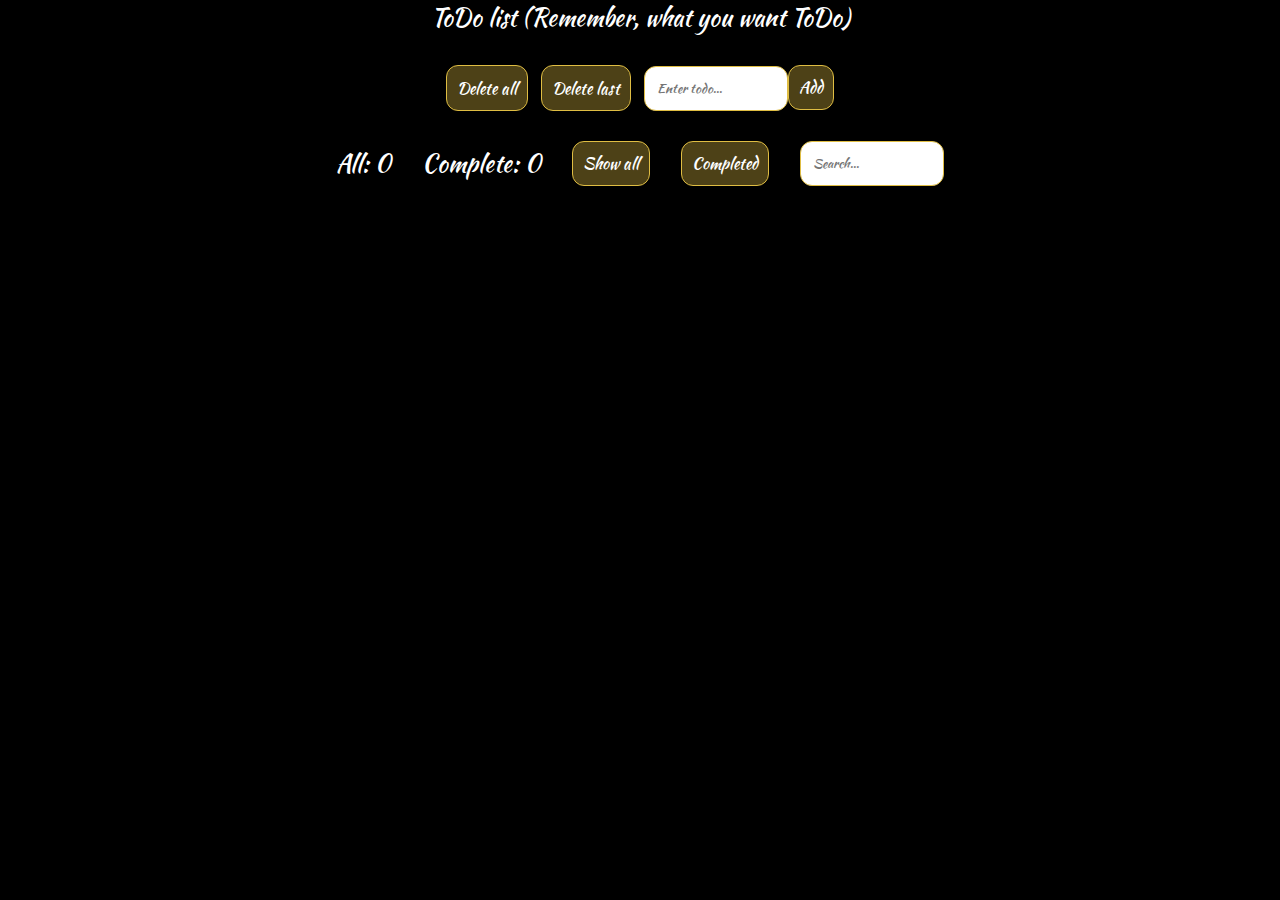
<file: todo/index.html>
<!DOCTYPE html>
<html lang="en">

<head>
    <meta charset="UTF-8">
    <meta name="viewport" content="width=device-width, initial-scale=1.0">
    <link rel="preconnect" href="https://fonts.googleapis.com">
    <link rel="preconnect" href="https://fonts.gstatic.com" crossorigin>
    <link href="https://fonts.googleapis.com/css2?family=Kaushan+Script&display=swap" rel="stylesheet">
    <link rel="stylesheet" href="css/style.css">
    <title>Todo</title>
</head>

<body>
    <div id="root"></div>
    <script src="js/script.js" type="module"></script>
</body>

</html>
</file>
<file: Level_2/assets/css/style.css>
body {
    margin: 0;
    font-family: 'Montserrat', sans-serif;

    font-size: 15px;
    line-height: 1.6;
    color: #333;
}

*,
*:before,
*:after {
    box-sizing: border-box;
}

h1, h2, h3, h4, h5, h6 {
    margin: 0;
}

hr {
    display: block;
    width: 100%;
    height: 1px;
    margin: 40px 0;

    border: 0;
    background-color: #e5e5e5;
}


/* Page */
.page {
    overflow: hidden;
}


/* Container */
.container {
    width: 100%;
    max-width: 1230px;
    padding: 0 15px;
    margin: 0 auto;
}



/* Intro */
.intro {
    display: flex;
    flex-direction: column;
    justify-content: center;
    width: 100%;
    height: 100vh;
    min-height: 820px;
    position: relative;

    background: url("../images/intro.jpg") center no-repeat;
    -webkit-background-size: cover;
    background-size: cover;
}

.intro__inner {
    width: 100%;
    max-width: 880px;
    margin: 0 auto;

    text-align: center;
}

.intro__title {
    color: #fff;
    font-size: 150px;
    font-weight: 700;
    text-transform: uppercase;
    line-height: 1;
}

.intro__title:after {
    content: "";
    display: block;
    width: 60px;
    height: 3px;
    margin: 60px auto;

    background-color: #fff;
}

.intro__suptitle {
    margin-bottom: 20px;

    font-family: 'Kaushan Script', cursive;
    font-size: 72px;
    color: #fff;
}


/* Header */
.header {
    width: 100%;
    padding-top: 30px;

    position: absolute;
    top: 0;
    left: 0;
    right: 0;
    z-index: 1000;
}

.header.fixed {
    background-color: #eb8b8d;
    box-shadow: 0 3px 10px rgba(0, 0, 0, 0.2);

    position: fixed;
    top: 0;
    left: 0;
    right: 0;

    transform: translate3d(0, 0, 0);
}

.header.active {
    background-color: #eb8b8d;
}

.header__inner {
    display: flex;
    justify-content: space-between;
    align-items: center;
}

.header__logo {
    font-size: 30px;
    font-weight: 700;
    color: #fff;
}


/* Nav */
.nav {
    font-size: 14px;
    text-transform: uppercase;
}

.nav__link {
    display: inline-block;
    vertical-align: top;
    margin: 0 15px;
    position: relative;

    color: #fff;
    text-decoration: none;

    transition: color .1s linear;
}

.nav__link:after {
    content: "";
    display: block;
    width: 100%;
    height: 3px;

    background-color: #fce38a;
    opacity: 0;

    position: absolute;
    top: 100%;
    left: 0;
    z-index: 1;

    transition: opacity .1s linear;
}

.nav__link:hover {
    color: #fce38a;
}

.nav__link:hover:after,
.nav__link.active:after {
    opacity: 1;
}

.nav__link.active {
    color: #fce38a;
}


/* Nav toggle */
.nav-toggle {
    width: 30px;
    padding: 10px 0;
    display: none;

    font-size: 0;
    color: transparent;

    border: 0;
    background: none;
    cursor: pointer;

    position: absolute;
    top: 24px;
    right: 24px;
    z-index: 1;
}

.nav-toggle__item {
    display: block;
    width: 100%;
    height: 3px;

    background-color: #fff;

    position: absolute;
    top: 0;
    right: 0;
    bottom: 0;
    left: 0;
    margin: auto;

    transition: background .2s linear;
}

.nav-toggle.active .nav-toggle__item {
    background: none;
}

.nav-toggle__item:before,
.nav-toggle__item:after {
    content: "";
    width: 100%;
    height: 3px;

    background-color: #fff;

    position: absolute;
    left: 0;
    z-index: 1;

    transition: transform .2s linear;
}

.nav-toggle__item:before {
    top: -8px;
}

.nav-toggle__item:after {
    bottom: -8px;
}

.nav-toggle.active .nav-toggle__item:before {
    transform-origin: left top;
    transform: rotate(45deg) translate3d(0px, -2px, 0)
}

.nav-toggle.active .nav-toggle__item:after {
    transform-origin: left bottom;
    transform: rotate(-45deg) translate3d(0px, 3px, 0);
}


/* Button */
.btn {
    display: inline-block;
    vertical-align: top;
    padding: 8px 30px;

    border: 3px solid #fff;

    font-size: 14px;
    font-weight: 700;
    color: #fff;
    text-transform: uppercase;
    text-decoration: none;

    transition: background .1s linear, color .1s linear;
}

.btn:hover {
    background-color: #fff;
    color: #333;
}



/* Slider */
.slider {
    width: 100%;

    position: absolute;
    bottom: 0;
    left: 0;
    z-index: 1;
}

.slider__inner {
    display: flex;
    justify-content: space-between;
}

.slider__item {
    width: 23%;
    padding: 20px 0;
    position: relative;

    border-top: 3px solid #fff;
    opacity: .7;

    font-size: 18px;
    color: #fff;
    text-transform: uppercase;
}

.slider__item.active {
    opacity: 1;
}

.slider__item.active:before {
    content: "";
    display: block;
    width: 70px;
    height: 3px;

    background-color: #f38181;

    position: absolute;
    top: -3px;
    left: 0;
    z-index: 1;
}

.slider__num {
    font-size: 24px;
    font-weight: 700;
}


/* Section */
.section {
    padding: 80px 0;
}

.section--devices {
    margin-bottom: 40px;
    padding-bottom: 0;

    background: url("../images/devices-bg.jpg") center no-repeat;
    -webkit-background-size: cover;
    background-size: cover;
}

.section--gray {
    background-color: #f8f8f8;
}

.section--clients {
    background: #f5f5f5 url("../images/clients-bg.jpg") center no-repeat;
    -webkit-background-size: cover;
    background-size: cover;
}

.section--map {
    padding: 40px 0;
    background: #e6e6e6 url("../images/map-bg.jpg") center no-repeat / cover;
}

.section__header {
    width: 100%;
    max-width: 950px;
    margin: 0 auto 50px;

    text-align: center;
}

.section__suptitle {
    font-family: 'Kaushan Script', cursive;
    font-size: 24px;
    color: #333;
}

.section__title {
    font-size: 30px;
    font-weight: 700;
    color: #333;
    text-transform: uppercase;
}

.section__title:after {
    content: "";
    display: block;
    width: 60px;
    height: 3px;
    margin: 30px auto;

    background-color: #f38181;
}

.section__text {
    font-size: 15px;
    color: #999;
}



/* Card */
.card {
    margin: 80px -15px 0;
    display: flex;
    flex-wrap: wrap;
    justify-content: space-between;
}

.card__item {
    width: 33.33333%;
    padding: 0 15px;
}

.card__inner {
    position: relative;
    background-color: #95e1d3;
}

.card__inner:hover .card__img {
    transform: translate3d(-10px, -10px, 0);
}

.card__inner:hover .card__img img {
    opacity: .1;
}

.card__inner:hover .card__text {
    opacity: 1;
}

.card__img {
    background: linear-gradient(to bottom, #f38181, #fce38a);

    transition: transform .2s linear;
}

.card__img img {
    display: block;
    max-width: 100%;
    height: auto;
    transition: opacity .1s linear;
}

.card__text {
    width: 100%;

    font-size: 18px;
    color: #fff;
    text-transform: uppercase;
    font-weight: 700;
    text-align: center;
    opacity: 0;

    position: absolute;
    top: 50%;
    left: 0;
    z-index: 2;
    transform: translate3d(0, -50%, 0);

    transition: opacity .2s linear;
}

.card__info {
    margin-top: 20px;

    text-align: center;
}

.card__name {
    margin-bottom: 5px;

    font-size: 14px;
    color: #333;
    text-transform: uppercase;
}

.card__prof {
    font-size: 15px;
    font-style: italic;
    font-weight: 300;
    color: #999;
}



/* Statistics */
.statistics {
    background-color: #95e1d3;
}

.stat {
    display: flex;
    flex-wrap: wrap;
}

.stat__item {
    flex: 1 1 0;
    padding: 70px 25px;

    border-left: 1px solid #b5eae0;

    text-align: center;
    color: #fff;
}

.stat__item:last-child {
    border-right: 1px solid #b5eae0;
}

.stat__count {
    margin-bottom: 10px;

    font-size: 72px;
    font-weight: 700;
    line-height: 1;
}

.stat__text {
    font-size: 14px;
    text-transform: uppercase;
}


/* Services */

.services {
    display: flex;
    flex-wrap: wrap;
}

.services__item {
    width: 33.33333%;
    padding: 0 35px 40px 85px;
    position: relative;
    margin-bottom: 40px;
}

.services__item--border {
    border-bottom: 1px solid #e5e5e5;
}

.services__icon {
    position: absolute;
    top: 0;
    left: 28px;
    z-index: 1;
}

.services__title {
    margin-bottom: 10px;

    font-size: 14px;
    color: #333;
    text-transform: uppercase;
}

.services__text {
    font-size: 15px;
    color: #999;
}

/* Devices */

.devices {
    width: 100%;
    max-width: 600px;
    margin: 0 auto;
    position: relative;
}

.devices__item {
    display: block;
    max-width: 100%;
    height: auto;
}

.devices__item--iphone {
    position: absolute;
    bottom: -80px;
    right: 0;
    z-index: 1;
}


/* We do */
.wedo {
    display: flex;
    flex-wrap: wrap;
    margin: 0 -15px;
}

.wedo__item {
    width: 50%;
    padding: 0 15px;
}

.wedo__img {
    display: block;
    max-width: 100%;
    height: auto;
}

/* Accordion */

.accordion__item {
    margin-bottom: 10px;
    border: 1px solid #e5e5e5;
}

.accordion__item.active .accordion__content {
    display: block;
}

.accordion__item.active .accordion__header {
    border-bottom-color: #e5e5e5;
}

.accordion__item.active .accordion__header:after {
    transform: translateY(-50%) rotate(-45deg);
    margin-top: 5px;
}

.accordion__header {
    padding: 15px 20px 15px 65px;
    position: relative;

    border-bottom: 1px solid transparent;
    cursor: pointer;
}

.accordion__header:after {
    content: "";
    display: block;
    width: 16px;
    height: 16px;

    border-top: 2px solid #ccc;
    border-right: 2px solid #ccc;

    position: absolute;
    top: 50%;
    right: 20px;
    z-index: 1;

    transform: translateY(-50%) rotate(135deg);
}

.accordion__icon {
    position: absolute;
    top: 50%;
    left: 20px;
    z-index: 1;

    transform: translateY(-50%);
}

.accordion__content {
    padding: 15px 20px;
    display: none;

    font-size: 15px;
    color: #999;
    font-style: italic;
    font-weight: 300;
}

.accordion__title {
    font-size: 14px;
    color: #333;
    text-transform: uppercase;
}



/* Reviews */
.reviews {
    padding: 0 110px;
    position: relative;
}

.reviews__item {
    padding-left: 255px;
    position: relative;
}

.reviews__photo {
    display: block;
    width: 210px;
    height: 210px;

    border: 2px solid #95e1d3;
    border-radius: 50%;

    position: absolute;
    top: 0;
    left: 0;
    z-index: 1;
}

.reviews__text {
    margin-bottom: 15px;

    font-size: 24px;
    font-style: italic;
    font-weight: 300;
    color: #999;
}

.reviews__author {
    font-family: 'Kaushan Script', cursive;
    font-size: 24px;
    color: #333;
}

.reviews__author:before {
    content: "";
    display: inline-block;
    vertical-align: middle;
    width: 60px;
    height: 3px;
    margin-right: 10px;

    background-color: #f38181;
}

.reviews__btn {
    font-size: 0;
    color: transparent;

    position: absolute;
    top: 50%;
    z-index: 1;
    transform: translateY(-50%);
}

.reviews__btn:after {
    content: "";
    display: block;
    width: 16px;
    height: 16px;

    border-top: 2px solid #ccc;
    border-left: 2px solid #ccc;
}

.reviews__btn--prev {
    left: 0;
    transform: rotate(-45deg);
}

.reviews__btn--next {
    right: 0;
    transform: rotate(135deg);
}


/* Social */
.social {
    display: flex;
    justify-content: center;
}

.social__item {
    width: 55px;
    height: 55px;
    padding: 12px 10px;

    background-color: #fce38a;
    border-right: 1px solid #f38181;

    font-size: 30px;
    text-decoration: none;
    color: #f38181;
    line-height: 1;

    transition: background .1s linear, color .1s linear;
}

.social__item:last-child {
    border-right: 0;
}

.social__item:hover {
    color: #fff;
    background-color: #f38181;
}


/* Logos */
.logos {
    display: flex;
    justify-content: space-between;
    align-items: center;
    margin: 0 -15px;
}

.logos__item {
    padding: 0 15px;
}

.logos__img {
    display: block;
    max-width: 100%;
    height: auto;
}


/* Works */
.works {
    display: flex;
}

.works__col {
    flex: 1 1 0;
}

.works__item {
    position: relative;

    background: linear-gradient(to bottom, #f38181, #fce38a);
}

.works__item:hover .works__image {
    opacity: .1;
}

.works__item:hover .works__info {
    opacity: 1;
}

.works__image {
    display: block;
    max-width: 100%;
    height: auto;

    transition: opacity .2s linear;
}

.works__info {
    width: 100%;
    padding: 0 15px;

    text-align: center;
    color: #fff;
    opacity: 0;

    position: absolute;
    top: 50%;
    left: 0;
    z-index: 1;

    transform: translate3d(0, -50%, 0);
    transition: opacity .2s linear;
}

.works__title {
    margin-bottom: 5px;

    font-size: 14px;
    text-transform: uppercase;
}

.works__text {
    font-size: 15px;
    font-weight: 300;
    font-style: italic;
}



/* Clients */
.clients {
    display: flex;
    flex-wrap: wrap;
    margin-top: 70px;
}

.clients__item {
    width: 50%;
    padding: 0 45px 0 175px;
    position: relative;
    margin-bottom: 60px;
}

.clients__photo {
    width: 110px;
    height: 110px;

    border-radius: 50%;

    position: absolute;
    top: 0;
    left: 40px;
    z-index: 1;
}

.clients__name {
    margin-bottom: 5px;

    font-size: 14px;
    color: #333;
    text-transform: uppercase;
}

.clients__prof {
    font-size: 15px;
    color: #333;
    font-style: italic;
    font-weight: 300;
}

.clients__text {
    font-size: 15px;
    color: #999;
}

.clients__text:before {
    content: "";
    display: block;
    width: 60px;
    height: 3px;
    margin: 15px 0;

    background-color: #f38181;
}


/* Blog */

.blog {
    display: flex;
    flex-wrap: wrap;
    justify-content: space-between;
}

.blog__item {
    width: 31%;
}

.blog__header {
    position: relative;
    margin-bottom: 14px;
}

.blog__photo {
    display: block;
    max-width: 100%;
    height: auto;
}

.blog__date {
    padding: 10px 20px;

    background-color: #95e1d3;

    font-style: italic;
    font-size: 15px;
    color: #fff;
    font-weight: 300;
    text-align: center;

    position: absolute;
    bottom: 10px;
    left: -10px;
    z-index: 1;
}

.blog__date-day {
    font-size: 30px;
    line-height: 1;
    font-weight: 700;
    font-style: normal;
}

.blog__content {
    margin-bottom: 14px;
}

.blog__title {
    margin-bottom: 10px;

    font-size: 14px;
    color: #333;
    text-transform: uppercase;
}

.blog__title a {
    color: inherit;
    text-decoration: none;
}

.blog__title a:hover {
    text-decoration: underline;
}

.blog__text {
    font-size: 15px;
    color: #999;
}

.blog__footer {
    padding-top: 14px;
    border-top: 1px solid #e5e5e5;

    font-size: 15px;
    font-weight: 300;
    font-style: italic;
    color: #999;
}

.blog-stat__item {
    display: inline-block;
    vertical-align: top;
    margin-right: 10px;
}

.blog-stat__item i {
    color: #95e1d3;
}


/* Map */

.map {
    text-align: center;
}

.map__title {
    font-size: 24px;
    color: #f38181;
    font-weight: 700;
    text-transform: uppercase;
}

.map__title:after {
    content: "";
    display: block;
    width: 60px;
    height: 3px;
    margin: 15px auto 0;

    background-color: #f38181;
}

.map__title a {
    color: inherit;
    text-decoration: none;
}

.map__title a:hover {
    text-decoration: underline;
}



/* Footer */
.footer {
    padding-top: 65px;

    background-color: #f8f8f8;
}

.footer__inner {
    display: flex;
    flex-wrap: wrap;
    justify-content: space-between;
    margin: 0 -15px;
    padding-bottom: 65px;
}

.footer__col {
    padding: 0 15px;
}

.footer__col--first {
    width: 40%;
}

.footer__col--second {
    width: 29%;
}

.footer__col--third {
    width: 22%;
}

.footer__logo {
    margin-bottom: 30px;

    font-size: 46px;
    font-weight: 700;
    color: #ccc;
}

.footer__text {
    margin-bottom: 30px;

    font-size: 15px;
    color: #999;
}

.footer__social {
    margin-bottom: 25px;
}

.footer__social-header {
    padding-bottom: 15px;

    font-size: 14px;
    color: #333;

    border-bottom: 1px solid #e5e5e5;
}

.footer__social-header b {
    font-size: 18px;
}

.footer__social-content {
    padding-top: 15px;

    font-size: 15px;
    color: #999;
    font-style: italic;
    font-weight: 300;
}

.footer__social-content a {
    display: inline-block;
    vertical-align: middle;
    margin-left: 10px;

    font-size: 18px;
    color: #95e1d3;
}

.footer__title {
    margin: 30px 0;

    font-size: 14px;
    color: #333;
    text-transform: uppercase;
}



/* Blogs */
.blogs__item {
    display: flex;
    align-items: center;
    margin-bottom: 30px;
}

.blogs__img {
    width: 120px;
    height: 80px;
}

.blogs__content {
    padding-left: 20px;
}

.blogs__title {
    display: block;
    margin-bottom: 5px;

    color: #333;
    font-size: 12px;
    line-height: 1.5;
    text-transform: uppercase;
    text-decoration: none;
}

.blogs__title:hover {
    text-decoration: underline;
}

.blogs__date {
    font-size: 13px;
    color: #999;
    font-style: italic;
    font-weight: 300;
}


/* Instagram */
.instagram {
    display: flex;
    flex-wrap: wrap;
    justify-content: space-between;
}

.instagram__item {
    width: 33%;
    border-bottom: 1px solid #fff;
}

.instagram__item img {
    display: block;
    max-width: 100%;
    height: auto;
}


/* Subscribe */
.subscribe {
    width: 100%;
    max-width: 380px;
    display: flex;
}

.subscribe__input {
    width: 60%;
    height: 40px;
    padding: 12px;

    background: #fff;
    border: 1px solid #e7e7e7;
    border-right: 0;

    font-family: 'Montserrat', sans-serif;
    font-size: 15px;
    line-height: 1.1;
    color: #333;
    font-style: italic;
    font-weight: 300;
}

.subscribe__input::placeholder {
    color: #ccc;
}

.subscribe__input:focus {
    outline: 0;
    border-color: #95e1d3;
}

.subscribe__btn {
    width: 40%;
    height: 40px;
    padding: 12px 30px;

    background-color: #95e1d3;
    border: 0;
    cursor: pointer;

    font-family: 'Montserrat', sans-serif;
    font-size: 14px;
    line-height: 1.1;
    font-weight: 700;
    color: #fff;
    text-transform: uppercase;

    transition: background .2s linear;
}

.subscribe__btn:hover {
    background-color: #74c7b8;
}

.subscribe__btn:focus {
    outline: 0;
}


/* Copyright */
.copyright {
    padding: 20px 0;

    border-top: 1px solid #e5e5e5;

    font-size: 14px;
    color: #333;
    text-align: center;
}

.copyright span {
    color: #f38181;
}




@media (max-width: 1230px) {

    /* Intro */
    .intro__suptitle {
        font-size: 52px;
    }

    .intro__title {
        font-size: 120px;
    }

    /* Reviews */
    .reviews__text {
        font-size: 20px;
    }
}

@media (max-width: 990px) {

    /* Intro */
    .intro__suptitle {
        font-size: 32px;
    }

    .intro__title {
        font-size: 80px;
    }

    /* Stat */
    .stat {
       justify-content: center;
    }

    .stat__item {
        flex: none;
        width: 33.33333%;
        padding-top: 30px;
        padding-bottom: 30px;

        border: 0;
    }

    .stat__item:last-child {
        border-right: 0;
    }

    /* Services */
    .services__item {
        width: 50%;
        padding-bottom: 0;
    }

    .services__item--border {
        border-bottom: 0;
    }

    /* Reviews */
    .reviews {
        padding: 0 60px;
    }

    .reviews__photo {
        width: 150px;
        height: 150px;
    }

    .reviews__item {
        padding-left: 175px;
    }

    /* Clients */
    .clients {
        max-width: 600px;
        margin: 0 auto;
    }

    .clients__item {
        width: 100%;
        padding-right: 0;
    }

    .clients__item:last-child {
        margin-bottom: 0;
    }


    /* Footer */
    .footer__col--first {
        width: 100%;
    }

    .footer__col--second,
    .footer__col--third {
        width: 50%;
    }

    /* Instagram */
    .instagram {
        justify-content: flex-start;
    }

    .instagram__item {
        width: auto;
        border-right: 1px solid white;
    }
}

@media (max-width: 770px) {

    /* Intro */
    .intro {
        min-height: 650px;
    }


    /* Header */
    .header {
        padding: 10px 0;
    }

    /* Nav */
    .nav {
        display: none;
        width: 100%;

        position: absolute;
        top: 100%;
        left: 0;

        background-color: #eb8b8d;
    }

    .nav__link {
        display: block;
        margin: 0;
        padding: 8px 20px;
    }

    .nav-toggle {
        display: block;
    }


    /* Section */
    .section {
        padding: 40px 0;
    }

    .section--devices {
        padding-bottom: 0;
    }


    /* Card */
    .card {
        margin-top: 50px;
        justify-content: center;
    }

    .card__item {
        width: 100%;
        max-width: 410px;
        margin-bottom: 30px;
    }

    .card__item:last-child {
        margin-bottom: 0;
    }


    /* Slider */
    .slider__text {
        display: none;
    }

    .slider__item.active:before {
        width: 50%;
    }

    /* Services */
    .services {
        justify-content: center;
    }

    .services__item {
        width: 100%;
        max-width: 400px;
        padding-left: 55px;
        padding-right: 0;
    }

    .services__icon {
        left: 0;
    }


    /* Wedo */
    .wedo__img {
        display: none;
    }

    .wedo__item {
        width: 100%;
    }

    /* Reviews */
    .reviews__photo {
        position: static;
        margin: 0 auto 20px;
    }

    .reviews__item {
        padding-left: 0;
    }

    .reviews__text {
        font-size: 16px;
    }

    .reviews__author {
        font-size: 20px;
    }

    /* Works */
    .works {
        flex-wrap: wrap;
    }

    .works__col {
        flex: none;
        width: 50%;
    }

    /* Blog */
    .blog {
        max-width: 380px;
        margin: 0 auto;
    }

    .blog__item {
        width: 100%;
        margin-bottom: 30px;
    }

    .blog__item:last-child {
        margin-bottom: 0;
    }


    /* Footer */
    .footer__col--second,
    .footer__col--third {
        width: 100%;
    }
}


@media (max-width: 575px) {

    /* Intro */
    .intro__suptitle {
        font-size: 22px;
    }

    .intro__title {
        font-size: 40px;
    }

    /* Section */
    .section__header {
        margin-bottom: 50px;
    }

    .section__suptitle {
        font-size: 20px;
    }

    .section__title {
        font-size: 24px;
    }

    .section__title:after {
        margin: 20px auto;
    }

    /* Stat */
    .stat__item {
        width: 100%;

        border-bottom: 1px solid #b5eae0;
    }

    .stat__item:last-child {
        border-bottom: 0;
    }

    .stat__count {
        font-size: 52px;
    }


    /* Devices */
    .devices {
        max-width: 320px;
    }

    .devices__item--iphone {
        width: 180px;
        bottom: -50px;
        right: -80px;
    }


    /* Reviews */
    .reviews {
        padding: 0;
    }

    .reviews__btn {
        top: 18%;
    }

    /* Logos */
    .logos {
        flex-wrap: wrap;
        justify-content: center;
    }

    .logos__item {
        width: 50%;
        margin-bottom: 20px;
    }

    .logos__img {
        margin: 0 auto;
    }

    /* Works */
    .works__col {
        width: 100%;
    }


    /* Clients */
    .clients__photo {
        position: static;
    }

    .clients__item {
        padding-left: 0;
        text-align: center;
    }

    .clients__text:before {
        margin: 15px auto;
    }


    /* Blogs */
    .blogs__img {
        width: 80px;
        height: 50px;
    }

    .blogs__title {
        font-size: 10px;
    }

    /* Subscribe */
    .subscribe {
        flex-wrap: wrap;
        max-width: none;
    }

    .subscribe__input {
        margin-bottom: 10px;
        border-right: 1px solid #e7e7e7;
    }

    .subscribe__input,
    .subscribe__btn {
        width: 100%;
    }

}
</file>
<file: timer/css/style.css>
body {
    font-family: Arial, sans-serif;
    display: flex;
    justify-content: center;
    align-items: center;
    height: 100vh;
    margin: 0;
  }

.container {
    text-align: center;
  }

  #timer {
    font-size: 24px;
    margin-bottom: 20px;
  }

  button {
    font-size: 16px;
    padding: 5px 10px;
    margin: 5px;
  }
</file>
<file: todo/css/style.css>
* {
    margin: 0;
    padding: 0;
    box-sizing: border-box;
}

body {
    font-family: 'Kaushan Script', cursive;
    background-color: #000000;
    color:#ffffff;
    font-size: 24px;
}


#root {
    width: 800px;
    /* border: 1px solid #fff; */
    margin: 0 auto;
}

.btn {
    border: 1px solid #DFBD43;
    background-color: #4D4117;
    color: #ffffff;
    padding: 10px;
    font-size: 16px;
    font-family: 'Kaushan Script', cursive;
    border-radius: 12px;
    transition: 1s;
}

.btn:hover {
    background-color:#DFBD43;
    color:#000000;
}

.btn:active {
    background-color:#967c1f;
    color:#24200f;
}


.header {
    text-align: center;
    margin-bottom: 30px;
}

.hidden {
    display: none;
}

.action-panel {
    display: flex;
    justify-content: space-around;
    text-align: center;
    width: 50%;
    margin: 0 auto;
    margin-bottom: 30px;
}

.action-panel__textfield, .show-panel__search {
    border: 1px solid #dfbd43;
    border-radius: 12px;
    font-family: 'Kaushan Script', cursive;
    padding: 12px;
    transition: 1s;
}

.action-panel__textfield:focus-visible, .show-panel__search:focus-visible {
    border:1px solid #dfbd43;
    -webkit-box-shadow: 4px 7px 3px 0px rgba(223, 189, 67, 0.5);
    -moz-box-shadow: 4px 7px 3px 0px rgba(223, 189, 67, 0.5);
    box-shadow: 4px 7px 3px 0px rgba(223, 189, 67, 0.5);
    background-color: #dfbd43;
    color:#000000;
    font-family: 'Kaushan Script', cursive;
    outline: none;
}

.show-panel {
    display: flex;
    justify-content: space-around;
    align-items: center;
    width: 80%;
    margin: 0 auto;
    margin-bottom: 30px;
}

.todo-panel__item {
    width: 550px;
    height: 100px;
    padding: 15px;
    margin: 0 auto;
    display: flex;
    align-items: center;
    justify-content: space-around;
    margin-bottom: 20px;
    background-color: #4D4117;
}

.todo-panel__item-txt {
    width: 60%;
    text-align: center;
}

.todo-panel__item_check {
    width: 20%;
}

.todo-panel__item_side {
    display: flex;
    flex-direction: column;
    justify-content: space-around;
    align-items: center;
    width: 20%;
}

.todo-panel__item_del {
    margin-bottom: 15px;
    font-size: 12px;
    width: 30px;
    height: 30px;
    position: relative;
}

.todo-panel__item_del::before {
    content:'';
    display: block;
    clear: both;
    position: absolute;
    left: 25%;  
    width: 15px;
    height: 1px;
    background-color: #fff;
    transform: rotate(45deg);
    
}

.todo-panel__item_del::after {
    content:'';
    display: block;
    clear: both;
    position: absolute;
    left: 25%;
    width: 15px;
    height: 1px;
    background-color: #fff;
    transform: rotate(-45deg);
}

.todo-panel__item_del:hover::after, .todo-panel__item_del:hover::before {
    background-color :#000000;
}

.todo-panel__item_del:active:after, .todo-panel__item_del:active:before {
    background-color :#24200f;
}


.todo-panel__item_date {
    font-size: 14px;
}

.completed {
    background-color: #000;
    text-decoration: line-through;
}

.todo-panel__item_customCheckBox > input {
    position: absolute;
    z-index: -1;
    opacity: 0;
}

.todo-panel__item_customCheckBox > span {
      display: inline-flex;
      align-items: center;
      user-select: none;
    }

.todo-panel__item_customCheckBox >span::before {
      content: '';
      display: inline-block;
      width: 1em;
      height: 1em;
      flex-shrink: 0;
      flex-grow: 0;
      border: 1px solid #dfbd43;
      border-radius: 0.25em;
      margin-right: 0.5em;
      background-repeat: no-repeat;
      background-position: center center;
      background-size: 50% 50%;
    }

    .todo-panel__item_customCheckBox > input:not(:disabled):not(:checked)+span:hover::before {
      border-color: #dfbd43;
    }

    .todo-panel__item_customCheckBox > input:not(:disabled):active+span::before {
      background-color: #dfbd43;
      border-color: #dfbd43;
    }

    /* .todo-panel__item_customCheckBox > input:focus+span::before {
      box-shadow: 0 0 0 0.2rem rgba(0, 123, 255, 0.25);
    } */

    .todo-panel__item_customCheckBox > input:focus:not(:checked)+span::before {
      border-color: #e9e10a;
    }

    .todo-panel__item_customCheckBox > input:checked+span::before {
      border-color: #dfbd43;
      background-color: #dfbd43;
      background-image: url("data:image/svg+xml,%3csvg xmlns='http://www.w3.org/2000/svg' viewBox='0 0 8 8'%3e%3cpath fill='%23fff' d='M6.564.75l-3.59 3.612-1.538-1.55L0 4.26 2.974 7.25 8 2.193z'/%3e%3c/svg%3e");
    }

    .hidden {
    display: none;
}
</file>
